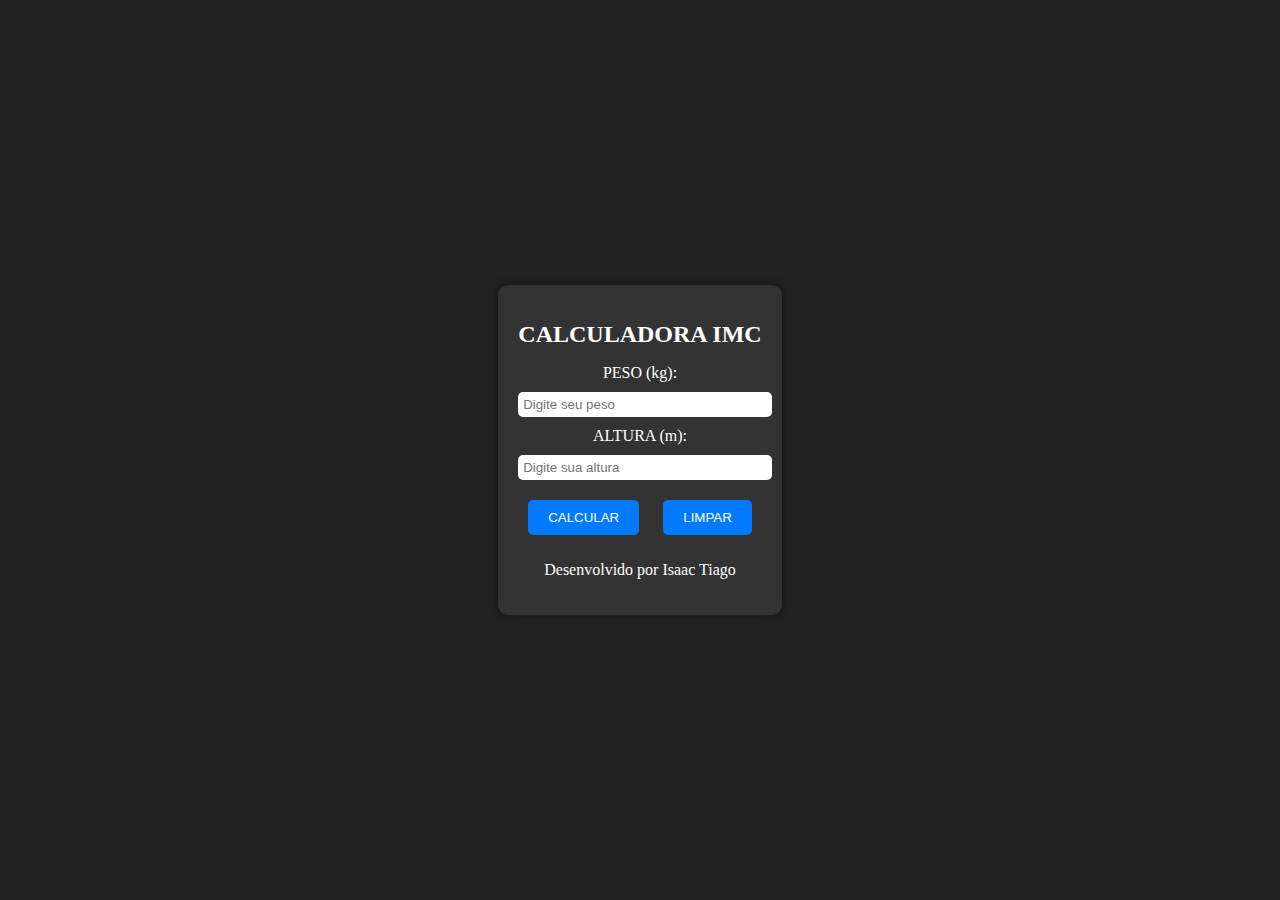
<file: calculadora-imc/index.html>
<!DOCTYPE html>
<html lang="pt-br">
<head>
    <meta charset="UTF-8">
    <meta name="viewport" content="width=device-width, initial-scale=1.0">
    <title>IMC</title>
    <link rel="stylesheet" href="CODIGO.css">
</head>
<body>
    <div class="container">
        <h1>CALCULADORA IMC</h1>
        <label for="peso">PESO (kg):</label>
        <input type="number" class="peso" placeholder="Digite seu peso" required>
        <label for="altura">ALTURA (m):</label>
        <input type="number" class="altura" placeholder="Digite sua altura" required>
        <button id="calcular" onclick="clicar()">CALCULAR</button>
        <button class="limpar">LIMPAR</button>
        <div class="res"></div>
        <p>Desenvolvido por Isaac Tiago</p>

    </div>
  
    <script src="script.js"></script>
</body>
</html>
</file>
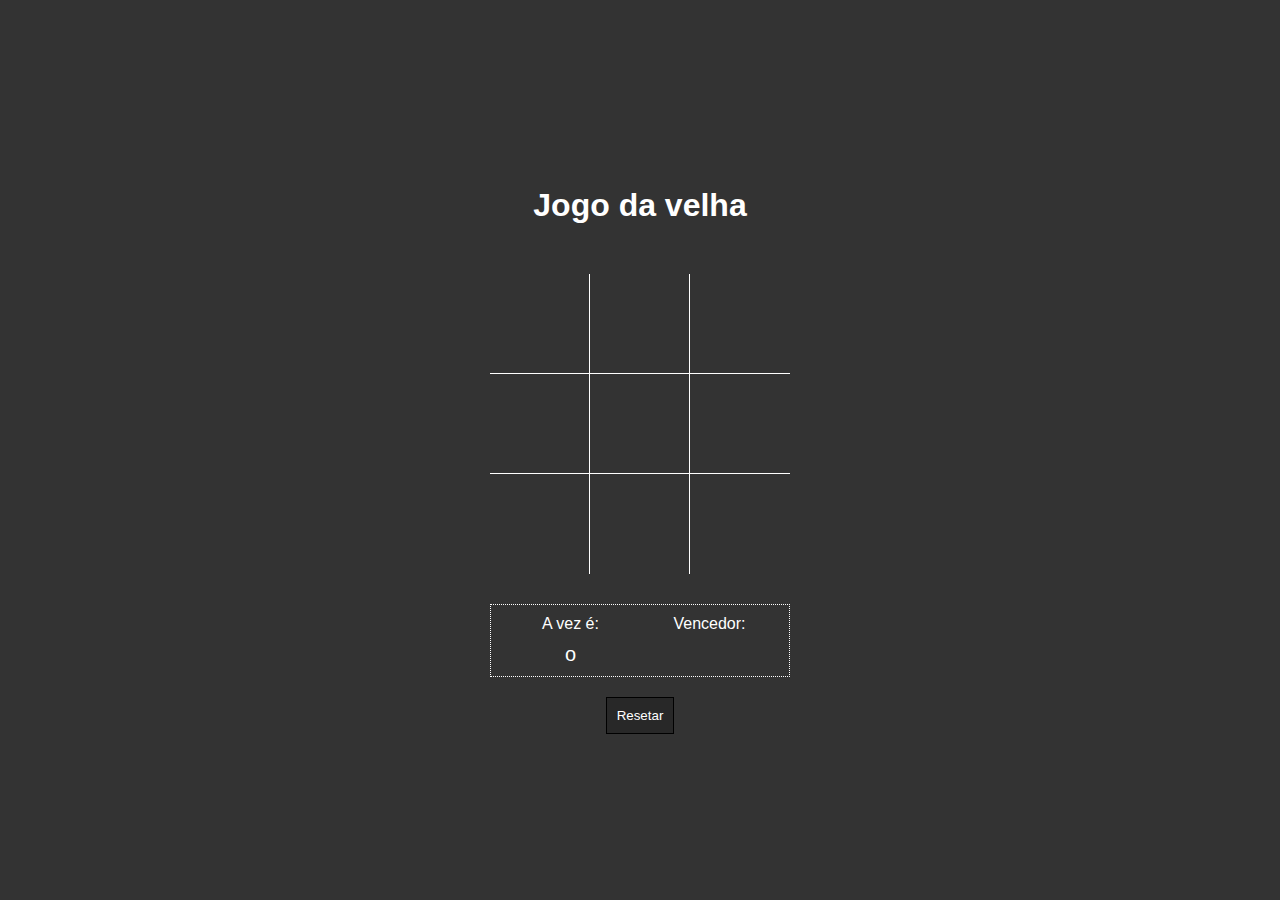
<file: jogo-da-velha/index.html>
<!DOCTYPE html>
<html lang="pt">
<head>
    <meta charset="UTF-8">
    <meta http-equiv="X-UA-Compatible" content="IE=edge">
    <meta name="viewport" content="width=device-width, initial-scale=1.0">
    <title>Jogo da velha</title>
    <link rel="stylesheet" href="style.css" />
</head>
<body>
    <h1>Jogo da velha</h1>

    <div class="area">
        <div data-item="a1" class="item b r"></div>
        <div data-item="a2" class="item b r"></div>
        <div data-item="a3" class="item b"></div>

        <div data-item="b1" class="item b r"></div>
        <div data-item="b2" class="item b r"></div>
        <div data-item="b3" class="item b"></div>

        <div data-item="c1" class="item r"></div>
        <div data-item="c2" class="item r"></div>
        <div data-item="c3" class="item"></div>
    </div>

    <div class="info">
        <div class="infoitem">
            <div class="infotitulo">A vez é:</div>
            <div class="infocorpo vez">--</div>
        </div>
        <div class="infoitem">
            <div class="infotitulo">Vencedor:</div>
            <div class="infocorpo resultado">--</div>
        </div>
    </div>

    <button class="reset">Resetar</button>

    <script src="script.js"></script>
</body>
</html>
</file>
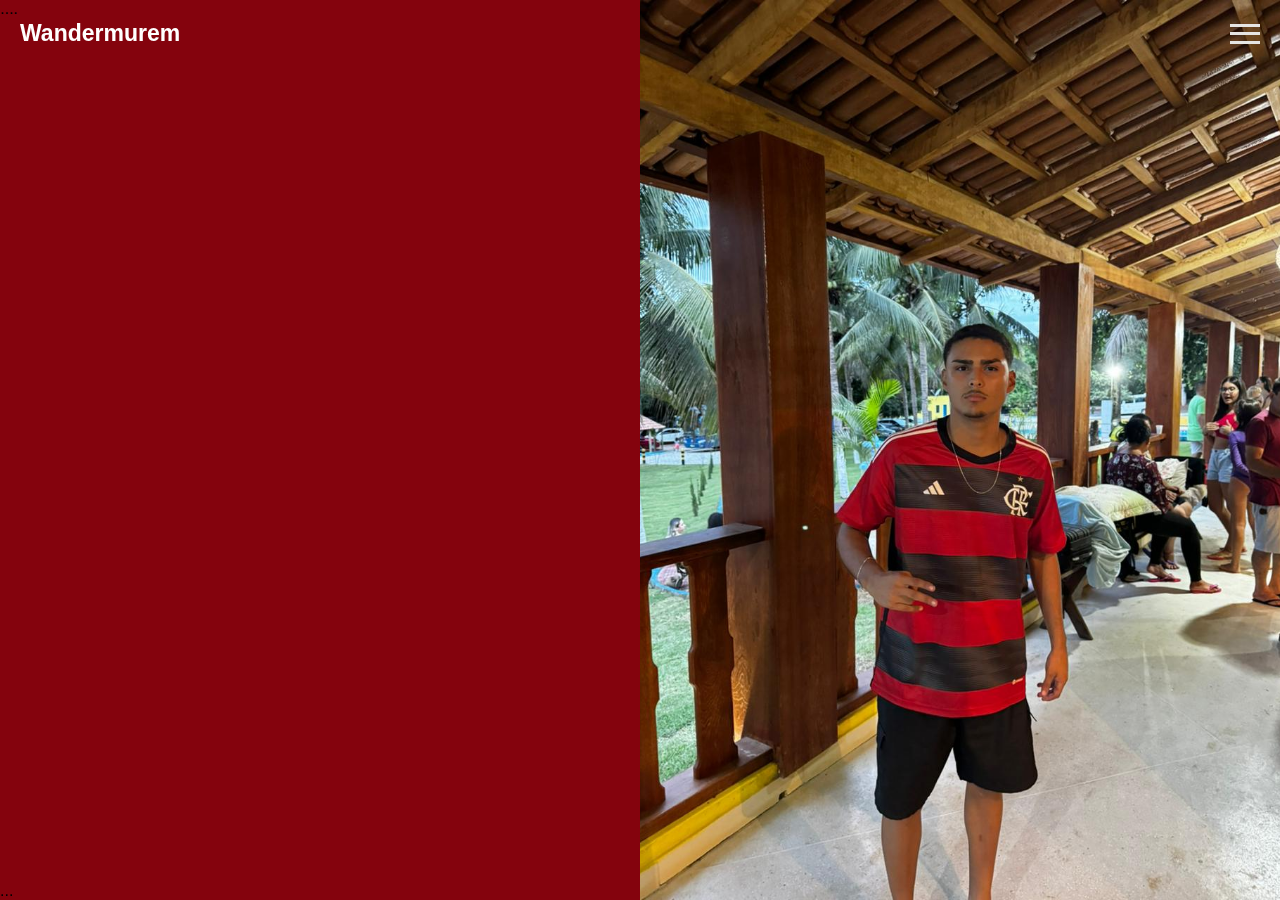
<file: portifolio/index.html>
<!DOCTYPE html>
<html lang="pt-br">
<head>
    <meta charset="UTF-8">
    <meta name="viewport" content="width=device-width, initial-scale=1.0">
    <title>Isaac Tiago Wandermurem</title>
    <link rel="stylesheet" href="assets/css/style.css">
</head>
<body>

    <header>
        <div class="logo">
            Wandermurem
        </div>
        <div class="menu">
            
            <div class="menu-line"></div>
            <div class="menu-line"></div>
            <div class="menu-line"></div>
        
        </div>
    </header>
    <section class="container">
        
        <div class="leftside">
            ....
        </div>
        <div class="rightside">
            
        </div>

    </section>
    <footer>
...
    </footer>
    
</body>
</html>
</file>
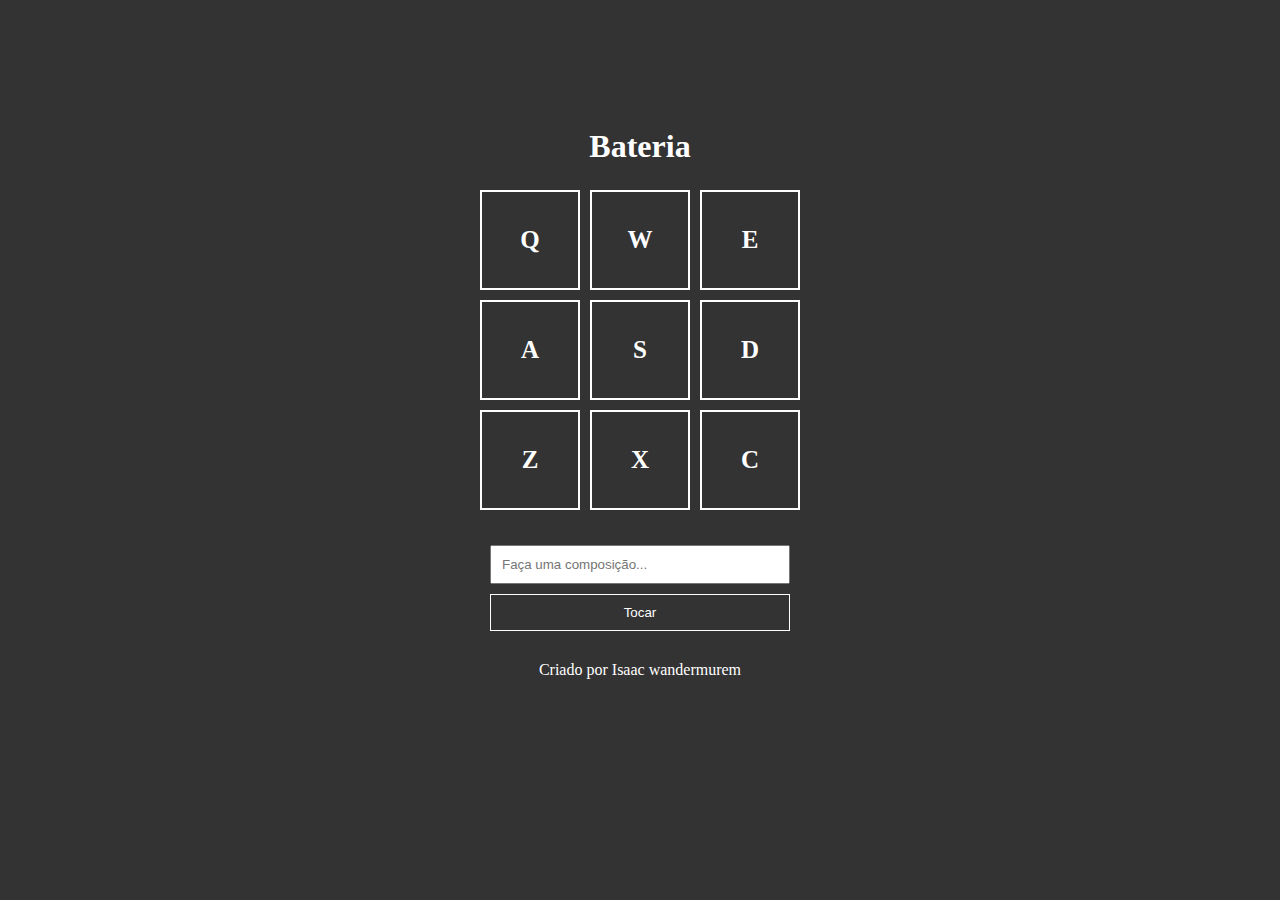
<file: projeto-bateria/index.html>
<!DOCTYPE html>
<html lang="pt-br">
<head>
    <meta charset="UTF-8">
    <meta name="viewport" content="width=device-width, initial-scale=1.0">
    <title>Document</title>
    <link rel="stylesheet" href="style.css">
</head>
<body>
    <h1>Bateria</h1>

    <div class="keys">
        <div data-key="keyq" class="key">Q</div>
        <div data-key="keyw" class="key">W</div>
        <div data-key="keye" class="key">E</div>

        <div data-key="keya" class="key">A</div>
        <div data-key="keys" class="key">S</div>
        <div data-key="keyd" class="key">D</div>

        <div data-key="keyz" class="key">Z</div>
        <div data-key="keyx" class="key">X</div>
        <div data-key="keyc" class="key">C</div>
    </div>
    <div class="composer">
        <input type="text" id="input" placeholder="Faça uma composição..." />
        <button>Tocar</button>
    </div>

    <footer>Criado por Isaac wandermurem</footer>

    <audio id="s_keyq" src="sounds/keyq.wav"></audio>
    <audio id="s_keyw" src="sounds/keyw.wav"></audio>
    <audio id="s_keye" src="sounds/keye.wav"></audio>
    <audio id="s_keya" src="sounds/keya.wav"></audio>
    <audio id="s_keys" src="sounds/keys.wav"></audio>
    <audio id="s_keyd" src="sounds/keyd.wav"></audio>
    <audio id="s_keyz" src="sounds/keyz.wav"></audio>
    <audio id="s_keyx" src="sounds/keyx.wav"></audio>
    <audio id="s_keyc" src="sounds/keyc.wav"></audio>
    
    <script src="script.js"></script>
    
</body>
</html>
</file>
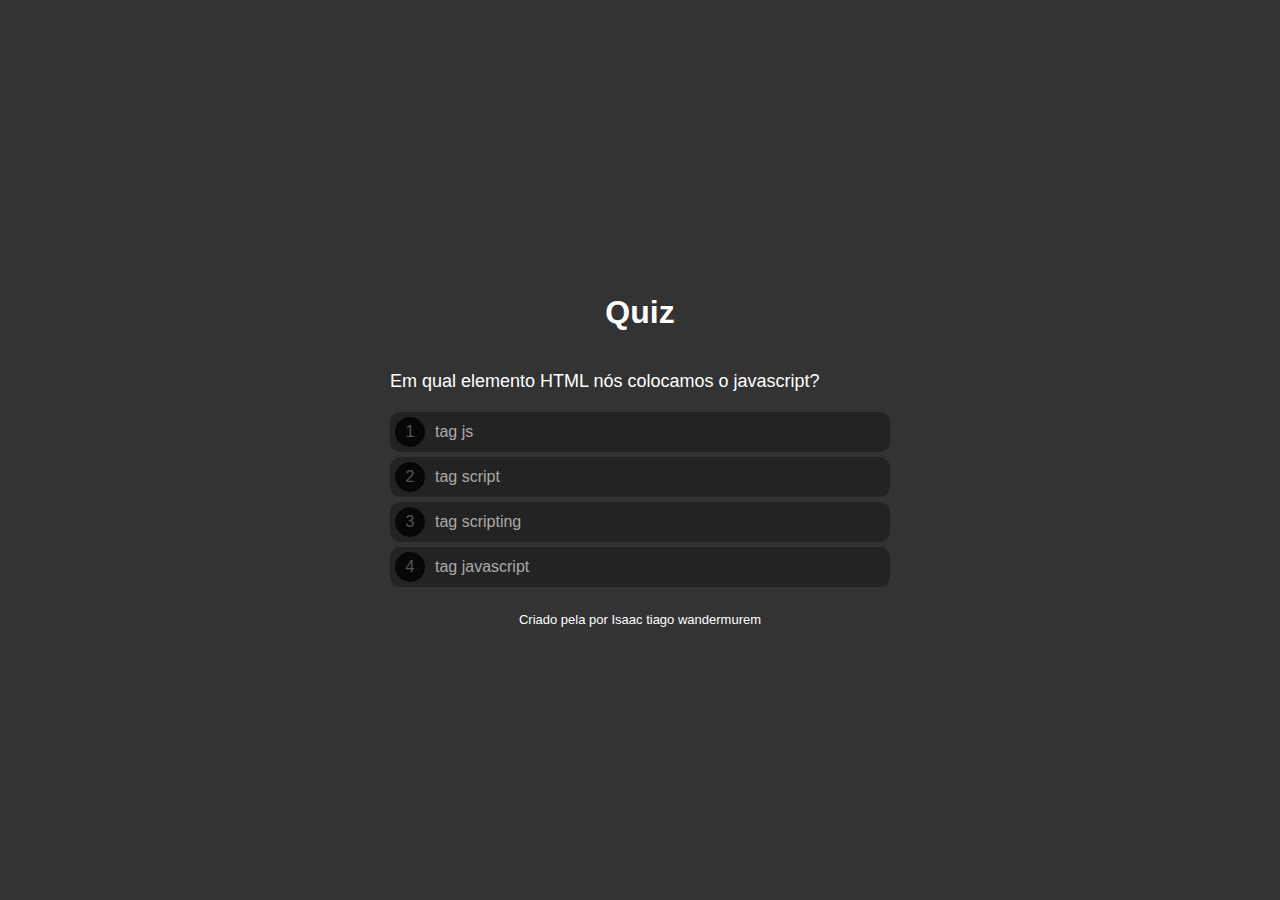
<file: projeto-qiz/index.html>
<!DOCTYPE html>
<html lang="pt">
<head>
    <meta charset="UTF-8">
    <meta http-equiv="X-UA-Compatible" content="IE=edge">
    <meta name="viewport" content="width=device-width, initial-scale=1.0">
    <title>Quiz</title>
    <link rel="stylesheet" href="style.css" />
</head>
<body>
    <div class="progress">
        <div class="progress--bar"></div>
    </div>

    <h1>Quiz</h1>

    <div class="questionArea">
        <div class="question">...</div>
        <div class="options">
            
        </div>
    </div>

    <div class="scoreArea">
        <img src="prize.png" class="prizeImage" />
        <div class="scoreText1">Parabéns!</div>
        <div class="scorePct">Acertou 99%</div>
        <div class="scoreText2">Você respondeu 9 questões e acertou 8.</div>
        <button>Fazer novamente</button>
    </div>

    <footer>Criado pela por Isaac tiago  wandermurem</footer>

    <script src="questions.js"></script>
    <script src="script.js"></script>
</body>
</html>
</file>
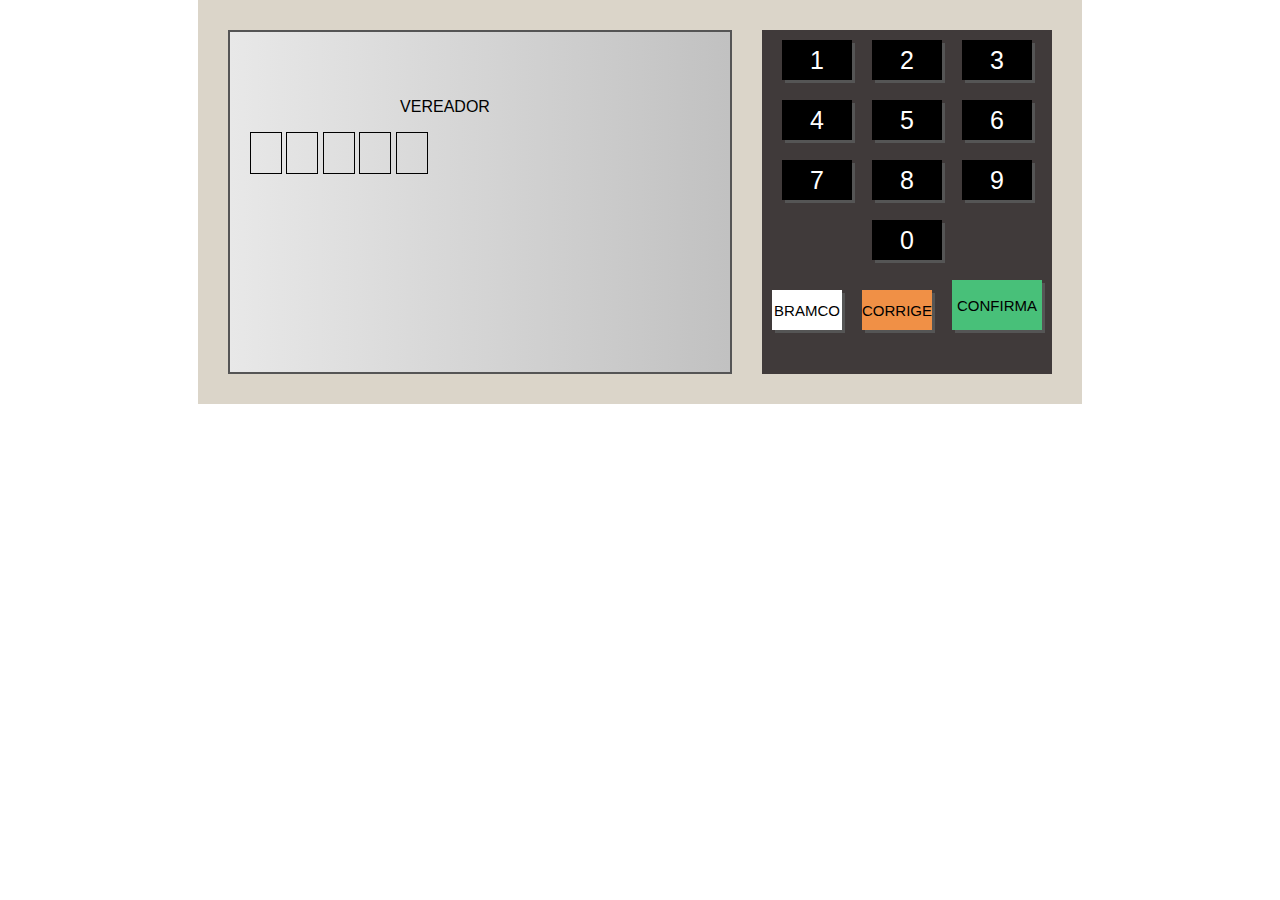
<file: projeto-urna/index.html>
<!DOCTYPE html>
<html lang="pt-br">
<head>
    <meta charset="UTF-8">
    <meta name="viewport" content="width=device-width, initial-scale=1.0">
    <title>Urna Eletronica</title>
    <link rel="stylesheet" href="style.css">
</head>
<body>

    <div class="urna">
        <div class="tela">
            <div class="d-1">
                <div class="d-1-left">
                    <div class="d-1-1">
                        <span>SEU VOTO</span>
                    </div>
                    <div class="d-1-2">
                        <span>VERIADOR</span>
                    </div>
                    <div class="d-1-3">
                        <div class="numero pisca"></div>
                        <div class="numero"></div>
                    </div>
                    <div class="d-1-4">
                        Nome : FULANODE ASD <br>
                        PARTIDO : 111 <br>
                        VICE-PREFEITO : SJAO <br>
                    </div>
                </div>
                <div class="d-1-right">
                    <div class="d-1-image">
                        <img src="images/84.jpg" alt="">
                        Prefeito
                    </div>
                    <div class="d-1-image small">
                        <img src="images/84.jpg" alt="">
                        Vice-Prefeito
                    </div>
                </div>
            </div>
            <div class="d-2">
                Aperte a tela : <br>
                CONFIRMA para CONFIRMA este voto <br>
                CORRIGE para REINICIAR este voto 
            </div>
        </div>
        <div class="teclado">
            <div class="teclado--linha">
                <div class="tecaldo--botao" onclick="clicou('1')">1</div>
                <div class="tecaldo--botao"onclick="clicou('2')">2</div>
                <div class="tecaldo--botao" onclick="clicou('3')">3</div>
                
            </div>
            <div class="teclado--linha">
                <div class="tecaldo--botao" onclick="clicou('4')">4</div>
                <div class="tecaldo--botao" onclick="clicou('5')">5</div>
                <div class="tecaldo--botao" onclick="clicou('6')">6</div>
            </div>
            <div class="teclado--linha">
                <div class="tecaldo--botao" onclick="clicou('7')">7</div>
                <div class="tecaldo--botao" onclick="clicou('8')">8</div>
                <div class="tecaldo--botao" onclick="clicou('9')">9</div>
            </div>
            <div class="teclado--linha">
                <div class="tecaldo--botao" onclick="clicou('0')">0</div>
              
            </div>
            <div class="teclado--linha">
                <div class="tecaldo--botao botao--branco" onclick="branco()">BRAMCO</div>
                <div class="tecaldo--botao botao--corrige" onclick="corrige()">CORRIGE</div>
                <div class="tecaldo--botao botao--confirma" onclick="confirma()">CONFIRMA</div>
            </div>
        </div>
    </div>

    

    <script src="etapas.js"></script>
    <script src="script.js"></script>
</body>
</html>
</file>
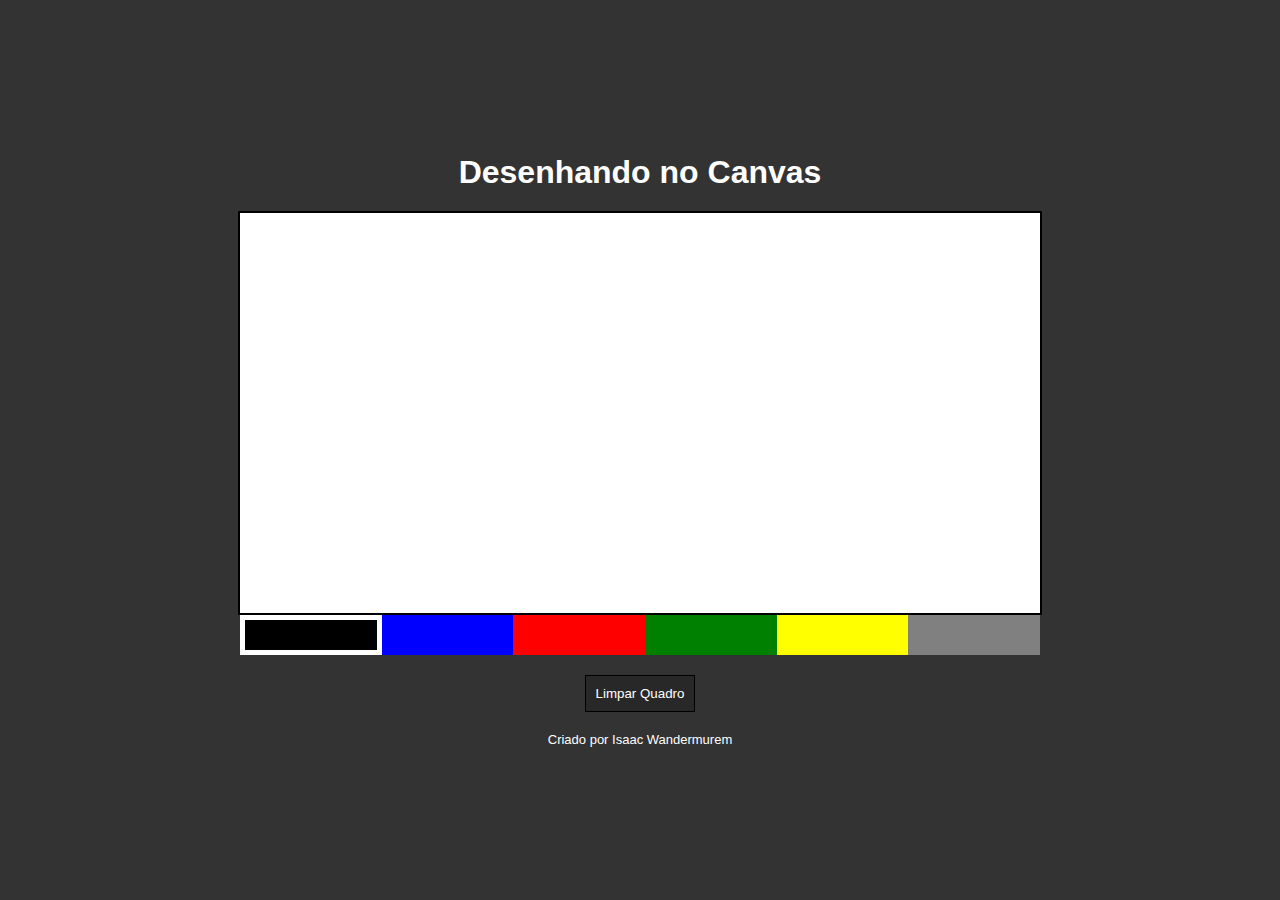
<file: quadro-de-desenho/index.html>
<!DOCTYPE html>
<html lang="pt">
<head>
    <meta charset="UTF-8">
    <meta http-equiv="X-UA-Compatible" content="IE=edge">
    <meta name="viewport" content="width=device-width, initial-scale=1.0">
    <title>Desenhando no Canvas</title>
    <link rel="stylesheet" href="style.css" />
</head>
<body>
    <h1>Desenhando no Canvas</h1>

    <canvas id="tela" width="800" height="400"></canvas>

    <div class="colorArea">
        <div data-color="black" style="background-color: black" class="color active"></div>
        <div data-color="blue" style="background-color: blue" class="color"></div>
        <div data-color="red" style="background-color: red" class="color"></div>
        <div data-color="green" style="background-color: green" class="color"></div>
        <div data-color="yellow" style="background-color: yellow" class="color"></div>
        <div data-color="gray" style="background-color: gray" class="color"></div>
    </div>

    <button class="clear">Limpar Quadro</button>

    <footer>Criado por Isaac Wandermurem</footer>

    <script src="script.js"></script>
</body>
</html>
</file>
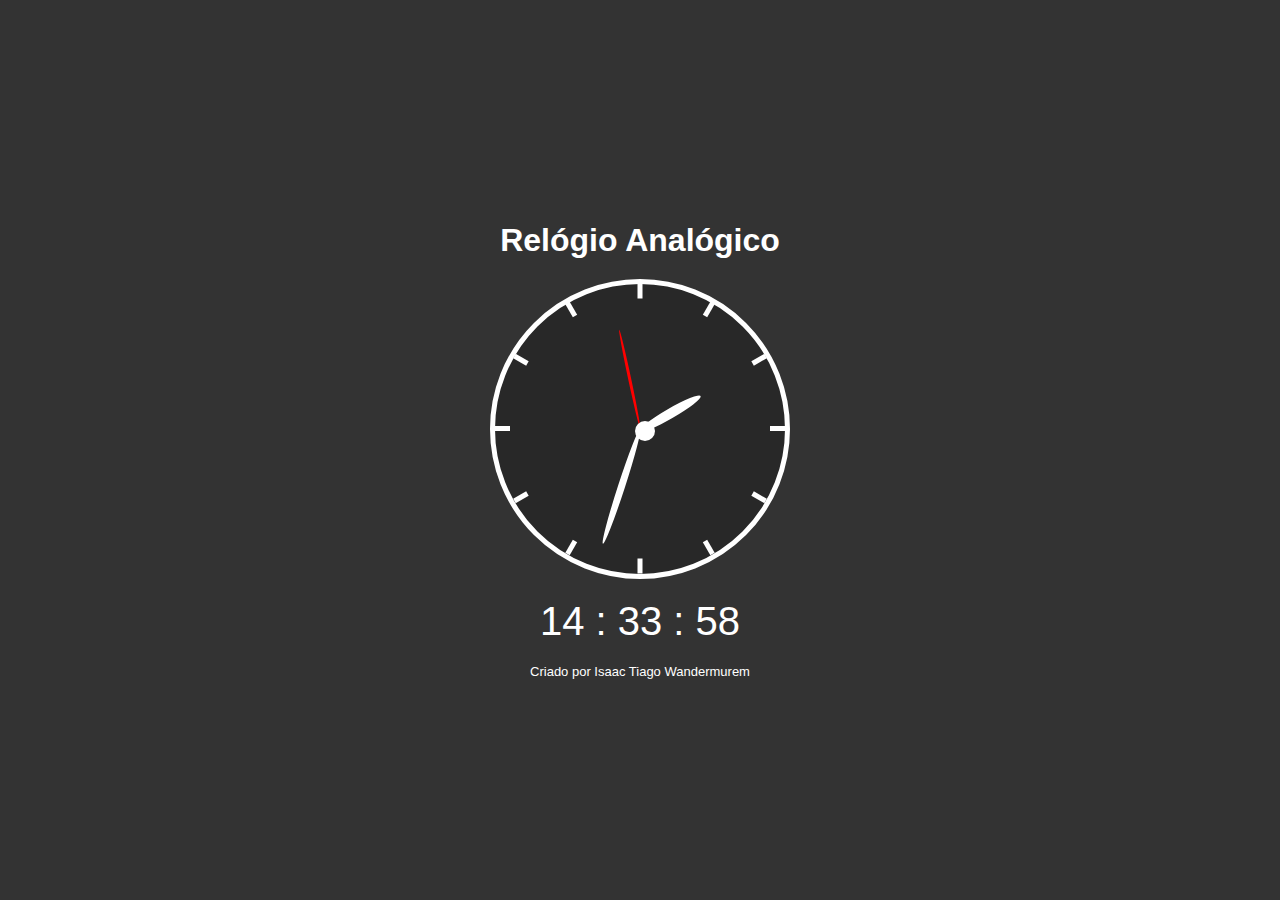
<file: relogio/index.html>
<!DOCTYPE html>
<html lang="pt-br">
<head>
    <meta charset="UTF-8">
    <meta name="viewport" content="width=device-width, initial-scale=1.0">
    <title>Relogio</title>
    <link rel="stylesheet" href="style.css">
</head>
<body>
    <h1>Relógio Analógico</h1>

    <div class="relogio">
        <div class="riscos">
            <div class="risco" style="transform: rotate(0deg)"><div class="ponto"></div></div>
            <div class="risco" style="transform: rotate(30deg)"><div class="ponto"></div></div>
            <div class="risco" style="transform: rotate(60deg)"><div class="ponto"></div></div>
            <div class="risco" style="transform: rotate(90deg)"><div class="ponto"></div></div>
            <div class="risco" style="transform: rotate(120deg)"><div class="ponto"></div></div>
            <div class="risco" style="transform: rotate(150deg)"><div class="ponto"></div></div>
            <div class="risco" style="transform: rotate(180deg)"><div class="ponto"></div></div>
            <div class="risco" style="transform: rotate(210deg)"><div class="ponto"></div></div>
            <div class="risco" style="transform: rotate(240deg)"><div class="ponto"></div></div>
            <div class="risco" style="transform: rotate(270deg)"><div class="ponto"></div></div>
            <div class="risco" style="transform: rotate(300deg)"><div class="ponto"></div></div>
            <div class="risco" style="transform: rotate(330deg)"><div class="ponto"></div></div>
        </div>
        <div class="ponteiros">
            <div class="p p_s"></div>
            <div class="p p_m"></div>
            <div class="p p_h"></div>
            <div class="encaixe"></div>
        </div>
    </div>
    <div class="digital">--:--:--</div>

    <footer>Criado por Isaac Tiago Wandermurem</footer>
    <script src="script.js"></script>
</body>
</html>
</file>
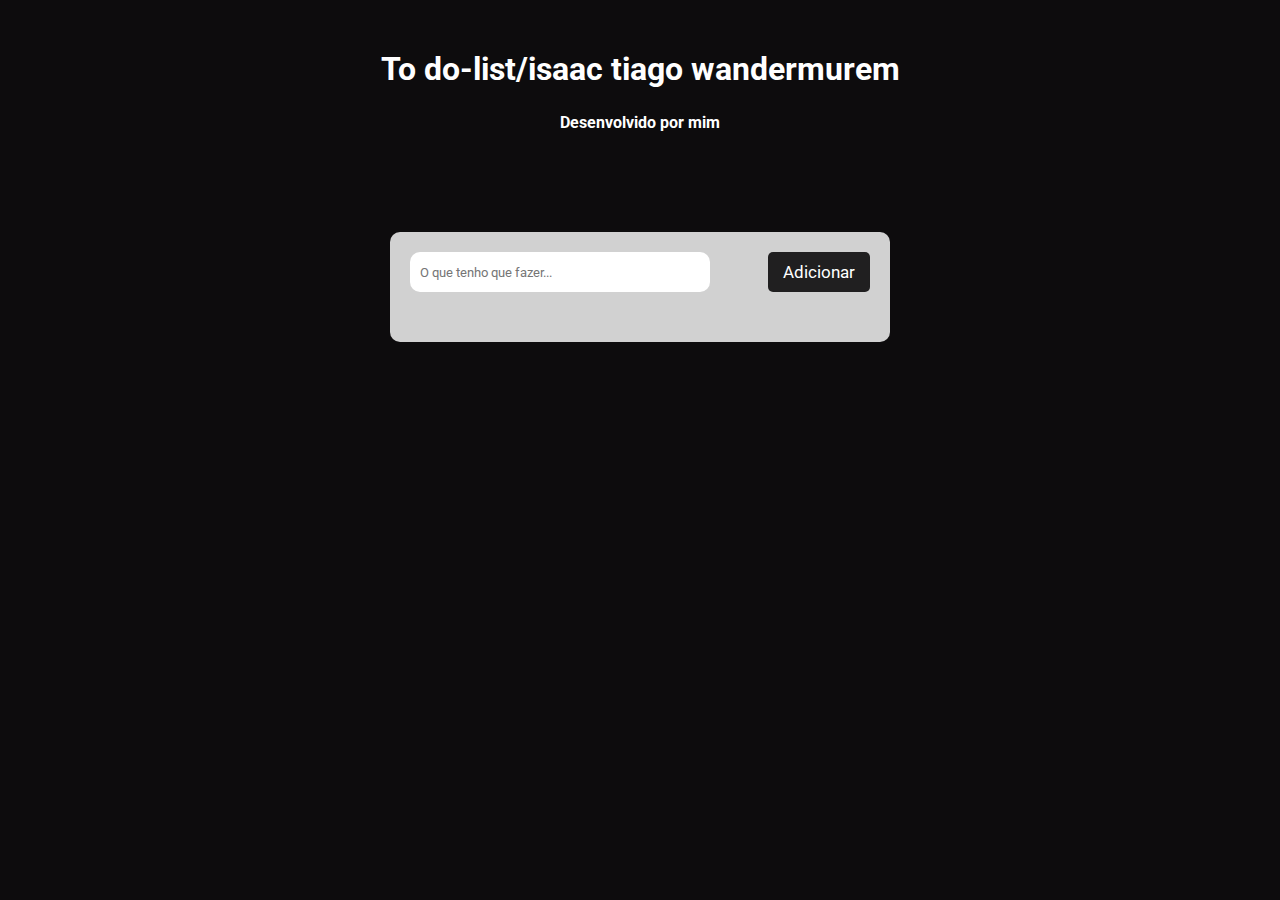
<file: to-do-list/index.html>
<!DOCTYPE html>
<html lang="pt-br">
<head>
    <meta charset="UTF-8">
    <meta name="viewport" content="width=device-width, initial-scale=1.0">
    <title>Todo list isaac</title>
    <link rel="stylesheet" href="style.css">
    <link rel="preconnect" href="https://fonts.googleapis.com">
    <link rel="preconnect" href="https://fonts.gstatic.com" crossorigin>
    <link href="https://fonts.googleapis.com/css2?family=Roboto:ital,wght@0,100;0,300;0,400;0,500;0,700;0,900;1,100;1,300;1,400;1,500;1,700;1,900&display=swap" rel="stylesheet">
</head>
<body>
    <header>
        <h1>To do-list/isaac tiago wandermurem</h1>
        <p>Desenvolvido por mim</p>
    </header>
    <div class="container">
        <input class="input-task" placeholder="O que tenho que fazer...">
        <button class="button" onclick="adicionar()">Adicionar</button>

        <ul class="list">
            
        </ul>
    </div>
    
    <script src="script.js"></script>
</body>
</html>
</file>
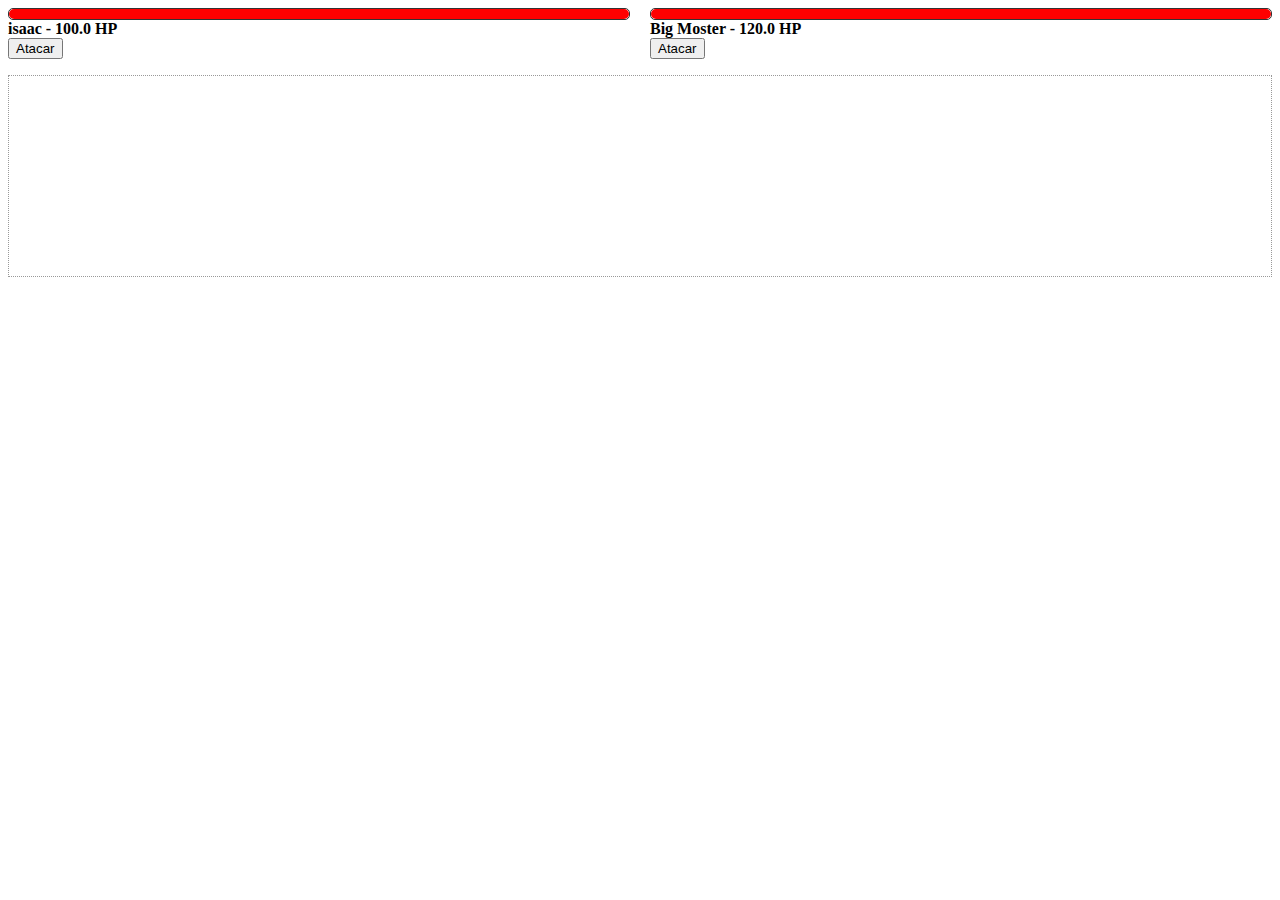
<file: projeto-luta/idex.html>
<!DOCTYPE html>
<html lang="pt-br">
<head>
    <meta charset="UTF-8">
    <meta name="viewport" content="width=device-width, initial-scale=1.0">
    <title>Luta</title>
    <link rel="stylesheet" href="assets/style.css">
</head>
<body>

    <div class="fightarea">
        <div id="char">
            <div class="lifebar">
                <div class="bar" style="width: 10%;"></div>
            </div>
          
            <strong class="name">--</strong>
            <div>
                
                <button class="attackbutton">Atacar</button>
            
            </div>
        </div>

        <div id="monster">
            <div id="char">
                <div class="lifebar">
                    <div class="bar" style="width: 10%;"></div>
                </div>
               
                <strong class="name">--</strong>
                <div>
                    
                    <button class="attackbutton">Atacar</button>
                
                </div>
            </div>
        </div>
       
    </div>

    
    <ul class="log">  </ul>


    
    <script src="assets/classes.js"></script>
    <script src="assets/script.js"></script>
</body>
</html>
</file>
<file: calculadora-imc/CODIGO.css>
body {
    display: flex;
    justify-content: center;
    align-items: center;
    height: 100vh;
    background-color: #222;
    margin: 0;
}

.container {
    text-align: center;
    background-color: #333;
    padding: 20px;
    border-radius: 10px;
    box-shadow: 0 0 10px rgba(0, 0, 0, 0.5);
    color: #fff;
}

h1 {
    font-size: 24px;
}

label, input {
    display: block;
    margin: 10px 0;
}

input {
    width: 100%;
    padding: 5px;
    border: none;
    border-radius: 5px;
}

button {
    background-color: #007bff;
    color: #fff;
    border: none;
    padding: 10px 20px;
    margin: 10px;
    border-radius: 5px;
    cursor: pointer;
}

button:hover {
    background-color: #0056b3;
}

#resultado {
    font-size: 20px;
    margin-top: 20px;
}
</file>
<file: jogo-da-velha/style.css>
* {
    margin: 0;
    padding: 0;
    box-sizing: border-box;
}

body {
    display: flex;
    min-height: 100vh;
    justify-content: center;
    align-items: center;
    flex-direction: column;
    background-color: #333;
    font-family: Arial, Helvetica, sans-serif;
}

h1 {
    color: #FFF;
    margin: 20px 0;
}

.area {
    width: 300px;
    display: grid;
    grid-template-columns: repeat(3, 1fr);
    margin-top: 30px;
}
.area .item {
    width: 100px;
    height: 100px;
    display: flex;
    justify-content: center;
    align-items: center;
    font-size: 60px;
    font-weight: bold;
    color: #FFF;
    cursor: pointer;
}
.item:hover {
    background-color: rgba(0, 0, 0, 0.1);
}

.item.t {
    border-top: 1px solid #FFF;
}
.item.l {
    border-left: 1px solid #FFF;
}
.item.r {
    border-right: 1px solid #FFF;
}
.item.b {
    border-bottom: 1px solid #FFF;
}

.info {
    width: 300px;
    display: flex;
    margin-top: 30px;
    border: 1px dotted #FFF;
    padding: 10px;
}
.infoitem {
    flex: 1;
}
.infotitulo {
    text-align: center;
    color: #FFF;
    margin-bottom: 10px;
}
.infocorpo {
    text-align: center;
    color: #FFF;
    font-size: 20px;
}

.reset {
    border: 1px solid #000;
    background-color: rgba(0, 0, 0, 0.2);
    color: #FFF;
    padding: 10px;
    margin-top: 20px;
}
</file>
<file: portifolio/assets/css/style.css>
@charset "UTF-8";

*{
    box-sizing: border-box;
    margin: 0;
    padding: 0;
    
}

body{
    font-family: Arial, Helvetica, sans-serif;
    
}

header{
    display: flex;
    justify-content: space-between;
    align-items: center;
    padding: 20px;
    position: fixed;
    left: 0;
    right: 0;
    top: 0;
    color: white;
}

header .logo{
    font-size: 23px;
    font-weight: bold;
}

header .menu{
    
    width:30px ;
    height: 20px ;
    display: flex;
    flex-direction: column;
    justify-content: space-between;
}

header .menu-line{
    height: 3px;
    background-color: #E6E5E3;
}


.container{
    display: flex;
   height: 100vh;
   
    
}

.container .leftside{
    /* background-color: #037AB1 ;   */ 
   /*  background-color: #3B576D;  */
   background-color: #84030D;
    flex: 1;
}

.container .rightside{
    flex: 1;
    background-image: url("../imagens/isaac1.jpg") ;
    background-size: cover;
    background-position: center center;

}

footer{
    position: fixed;
    left: 0;
    right: 0;
    bottom: 0;
}
</file>
<file: projeto-bateria/style.css>
@charset 'UTF-8' ;


*{
    box-sizing: border-box;
    margin: 0;
    padding: 0;
}

body{

    background-color: #333333;
}


h1{

    display: flex;
    margin-top: 10%;
    margin-bottom: 20px;
    justify-content: center;
    color: white;
    
}


.keys{
    max-width: 400px;
    margin: auto;
    display: flex;
    justify-content: center;
    align-items: center;
    color: white;
    flex-wrap: wrap;
  
   
    
}


.key{
    display: flex;
    justify-content: center;
    align-items: center;
    width: 100px;
    height: 100px;
    border: 2px solid white;
    margin: 5px;
    font-weight: bold;
    font-size: 25px;
 
    
  
}

.key.active{
    border: 2px solid #FF0;
    color: #FF0;
}




.composer{

    display: flex;
    flex-direction: column;
    justify-content: center;
    align-items: center;
    margin-top: 30px;
   
}

input{
    padding: 10px;
    width: 300px;
    outline: 0;
    margin-bottom: 10px;
}


button{
    width: 300px;
    padding: 10px;
    color: white;
    background-color: #333333;
    border: 1px solid white;
}


footer{

    display: flex;
    justify-content: center;
    align-items: center;
    margin-top: 30px;
    color: white;
   
}
</file>
<file: projeto-qiz/style.css>
* {
    margin: 0;
    padding: 0;
    box-sizing: border-box;
}

body {
    display: flex;
    min-height: 100vh;
    justify-content: center;
    align-items: center;
    flex-direction: column;
    background-color: #333;
    font-family: Arial, Helvetica, sans-serif;
}

h1 {
    color: #FFF;
    margin: 20px 0;
}

.progress {
    height: 5px;
    position: fixed;
    left: 0;
    top: 0;
    right: 0;
}
.progress--bar {
    background-color: #00FF00;
    height: 100%;
    transition: all ease .5s;
}

.questionArea,
.scoreArea {
    display: none;
}

.questionArea {
    max-width: 500px;
    width: 100%;
}

.question {
    color: #FFF;
    font-size: 18px;
    margin: 20px 0;
}
.option {
    display: flex;
    align-items: center;
    height: 40px;
    background-color: rgba(0, 0, 0, 0.3);
    border-radius: 10px;
    margin-bottom: 5px;
    color: #AAA;
    font-size: 16px;
    cursor: pointer;
}
.option span {
    display: flex;
    justify-content: center;
    align-items: center;
    width: 30px;
    height: 30px;
    border-radius: 15px;
    margin-left: 5px;
    margin-right: 10px;
    background-color: rgba(0, 0, 0, 0.8);
    color: #555;
}
.option:hover {
    background-color: rgba(0, 0, 0, 0.2);
}

.scoreArea {
    background-color: rgba(255, 255, 255, 0.5);
    padding: 20px;
    border-radius: 20px;
    margin: 10px;
    text-align: center;
}
.prizeImage {
    width: auto;
    height: 100px;
    margin-bottom: 10px;
}
.scoreText1 {
    color: #000;
    font-size: 23px;
    font-weight: bold;
    margin-bottom: 10px;
}
.scorePct {
    color: #0d630d;
    font-size: 30px;
    font-weight: bold;
    margin-bottom: 10px;
}
.scoreText2 {
    font-size: 16px;
    color: #000;
    margin-bottom: 10px;
}

.scoreArea button {
    border: 0;
    border-radius: 10px;
    background-color: rgba(0, 0, 0, 0.5);
    color: #CCC;
    padding: 10px;
    margin-top: 20px;
    cursor: pointer;
}
.scoreArea button:hover {
    background-color: rgba(0, 0, 0, 0.4);
}

footer {
    margin-top: 20px;
    color: #FFF;
    font-size: 13px;
}
</file>
<file: projeto-urna/style.css>
@keyframes pisca{
    0%{opacity: 0.2;}
    50%{opacity: 1;}
    100%{opacity: 0.2;}
}
body{
    margin: 0;
    display: flex;
    justify-content: center;
    align-items: center;
    font-family: Arial, Helvetica, sans-serif;
}

.urna{
    background-color: #dbd5c9;
    padding: 30px;
    display: flex;
}

.tela{
    width: 500px;
    height: 340px;
    background: linear-gradient(to right, #E8E8E8 , #C1C1C1);
    border: 2px solid #555;

    display: flex;
    flex-direction: column;
   

}

.teclado{
    margin-left: 30px;
    background-color: #403A3A;
}

.teclado--linha{
    display: flex;
    justify-content: center;
    align-items: flex-end;
   
}

.tecaldo--botao{
    width: 70px;
    height: 40px;
    background-color: black;
    color: white;
    font-size: 25px;
    display: flex;
    justify-content: center;
    align-items: center;
    margin: 10px;
    cursor: pointer;
    box-shadow: 3px 3px  0px #555;
}

.botao--branco{
    background-color: white;
    color: black;
    font-size: 15px;
}

.botao--corrige{
    background-color: #F09046;
    color: black;
    font-size: 15px;
}

.botao--confirma{
    background-color: #48C079 ;
    color: black;
    font-size: 15px;
    width: 90px;
    height: 50px;
}









.d-1{
    flex: 1;
    display: flex;

}
.d-1-1{
    height: 50px;
    display: flex;
    align-items: center;
}
.d-1-2{
    height: 50px;
    display: flex;
    align-items: center;
    justify-content: center;
}

.d-1-3{
    height: 50px;
}
.numero{
    display: inline-block;
    width: 30px;
    height: 40px;
    border: 1px solid black;
    text-align: center;
    line-height: 40px;
    font-size: 25px;


}

.pisca{
    animation: pisca 1s infinite;
}
.d-1-4{
    flex: 1;
    line-height: 30px;
}

.d-1-left{
    flex: 1;
    display: flex;
    flex-direction: column;
    padding-left: 20px;
}

.d-1-right{
    width: 90px;
    display: flex;
    flex-direction: column;
    align-items: flex-end;
}

.d-1-image{
    border: 1px solid black;
    background-color: white;
    text-align: center;
    font-size: 14px;
}

.d-1-image img{
    width: 100%;
}
.d-1-image.small{
    width: 80%;
    font-size: 12;
}



.d-2{
    height: 50px;
    font-size: 14px;
    border-top: 2px solid black ;
    padding-left: 10px;
}

.aviso--grande{
    font-size: 40px;
    font-weight: bold;
}

.aviso--gigante{
    font-size: 70px;
    font-weight: bold;
    flex: 1;
    display: flex;
    justify-content: center;
    align-items: center;
}
</file>
<file: quadro-de-desenho/style.css>
* {
    margin: 0;
    padding: 0;
    box-sizing: border-box;
}

body {
    display: flex;
    min-height: 100vh;
    justify-content: center;
    align-items: center;
    flex-direction: column;
    background-color: #333;
    font-family: Arial, Helvetica, sans-serif;
}

h1 {
    color: #FFF;
    margin-bottom: 20px;
}

#tela {
    border: 2px solid #000;
    background-color: #FFF;
    cursor: crosshair;
}

.colorArea {
    width: 800px;
    display: flex;
}
.color {
    flex: 1;
    height: 40px;
    cursor: pointer;
}
.color.active {
    border: 5px solid #FFF;
}

.clear {
    border: 1px solid #000;
    background-color: rgba(0, 0, 0, 0.2);
    color: #FFF;
    padding: 10px;
    margin-top: 20px;
    cursor: pointer;
}

footer {
    margin-top: 20px;
    color: #FFF;
    font-size: 13px;
}
</file>
<file: relogio/style.css>
* {
    margin: 0;
    padding: 0;
    box-sizing: border-box;
}

body {
    display: flex;
    min-height: 100vh;
    justify-content: center;
    align-items: center;
    flex-direction: column;
    background-color: #333;
    font-family: Arial, Helvetica, sans-serif;
}

h1 {
    color: #FFF;
    margin-bottom: 20px;
}

.relogio {
    width: 300px;
    height: 300px;
    border: 5px solid #FFF;
    border-radius: 50%;
    background-color: rgba(0, 0, 0, 0.2);
}

.riscos {
    width: 100%;
    height: 100%;
    padding-left: 50%;
    padding-top: 50%;
    margin-top: -3px;
}
.risco {
    width: 145px;
    height: 5px;
    position: absolute;
    transform-origin: left;
    display: flex;
    justify-content: flex-end;
}
.risco .ponto {
    width: 15px;
    height: 100%;
    background-color: #FFF;
}

.ponteiros {
    width: 100%;
    height: 100%;
    padding-left: 50%;
    padding-top: 50%;
    margin-top: -100%;
}
.p {
    transform-origin: left;
    transform: rotate(0deg);
    border-radius: 50%;
    position: absolute;
}

.p_s {
    width: 100px;
    height: 3px;
    background-color: #F00;
}
.p_m {
    width: 120px;
    height: 7px;
    background-color: #FFF;
}
.p_h {
    width: 70px;
    height: 10px;
    background-color: #FFF;
}
.encaixe {
    width: 20px;
    height: 20px;
    background-color: #FFF;
    border-radius: 50%;
    position: absolute;
    margin-top: -5px;
    margin-left: -5px;
}
.digital {
    color: #FFF;
    font-size: 40px;
    margin-top: 20px;
}

footer {
    margin-top: 20px;
    color: #FFF;
    font-size: 13px;
}
</file>
<file: to-do-list/style.css>
*{
    margin: 0;
    padding: 0;
    box-sizing: border-box;
    font-family: "Roboto", sans-serif;
    outline: none;
}


body{
    background-color: #0D0C0D;
}

header {
   display: flex;
   justify-content: center;
   align-items: center;
   margin-top: 50px;
   color: white;
   flex-direction: column;
}

header h1{
    margin-bottom: 25px;
}

header p {
    font-weight: bold;
}
.container{
    background-color: #d1d1d1;
    width: 500px;
    border-radius: 10px;
    padding: 20px;
    margin:100px auto 0 ;
 
}

.input-task{
    border: none;
    border-radius: 10px;
    width: 300px;
    height: 40px;
    padding-left: 10px;
    
}

.button{
    border: none;
    border-radius: 5px;
    height: 40px;
    background-color: #201F20;
    color: white;
    font-size: 17px;
    padding: 0 15px;
    float: right;
    cursor: pointer;
}

.button:hover{
   
    opacity: 0.8;
}

.button:active{
    opacity: 0.6;
}


.list{
    width: 100%;
    list-style: none;
    margin-top: 30px;
}

.task{

    background-color: #F2F2F2;
    box-shadow: 1PX 4PX 10PX rgba(0, 0, 0, 0.2);
    height: 50px;
    display: flex;
    justify-content: space-around;
    align-items: center;
    padding: 0 15px;
    border-radius: 5px;
    margin-bottom: 20px;
    cursor: pointer;  
}
img{
    height: 25px;
    opacity: 0;
    transition: opacity 0.5s ease-in-out ;
}

.task:hover img{
    opacity: 1;
    
}

.done{
    background-color: #8fac55;
    text-decoration: line-through;
}






@media (max-width: 700px) {
    

    header{
        padding-left: 50%;
    }
    header h1{
      
            font-size: 18px;

    }
}
</file>
<file: projeto-luta/assets/style.css>
@charset "UTF-8";



.fightarea{
    display: flex;
    gap: 20px;
   
}

#char , #monster {
    flex: 1;
}


.lifebar{
    height: 10px;
    border: 1px solid #333;
    border-radius: 5px;
}

.lifebar .bar {
    height: inherit;
    background-color: red;
    border-radius: 5px;
}


.log{
    border: 1px dotted #999;
    height: 200px;
    overflow-y: scroll;
}
</file>
